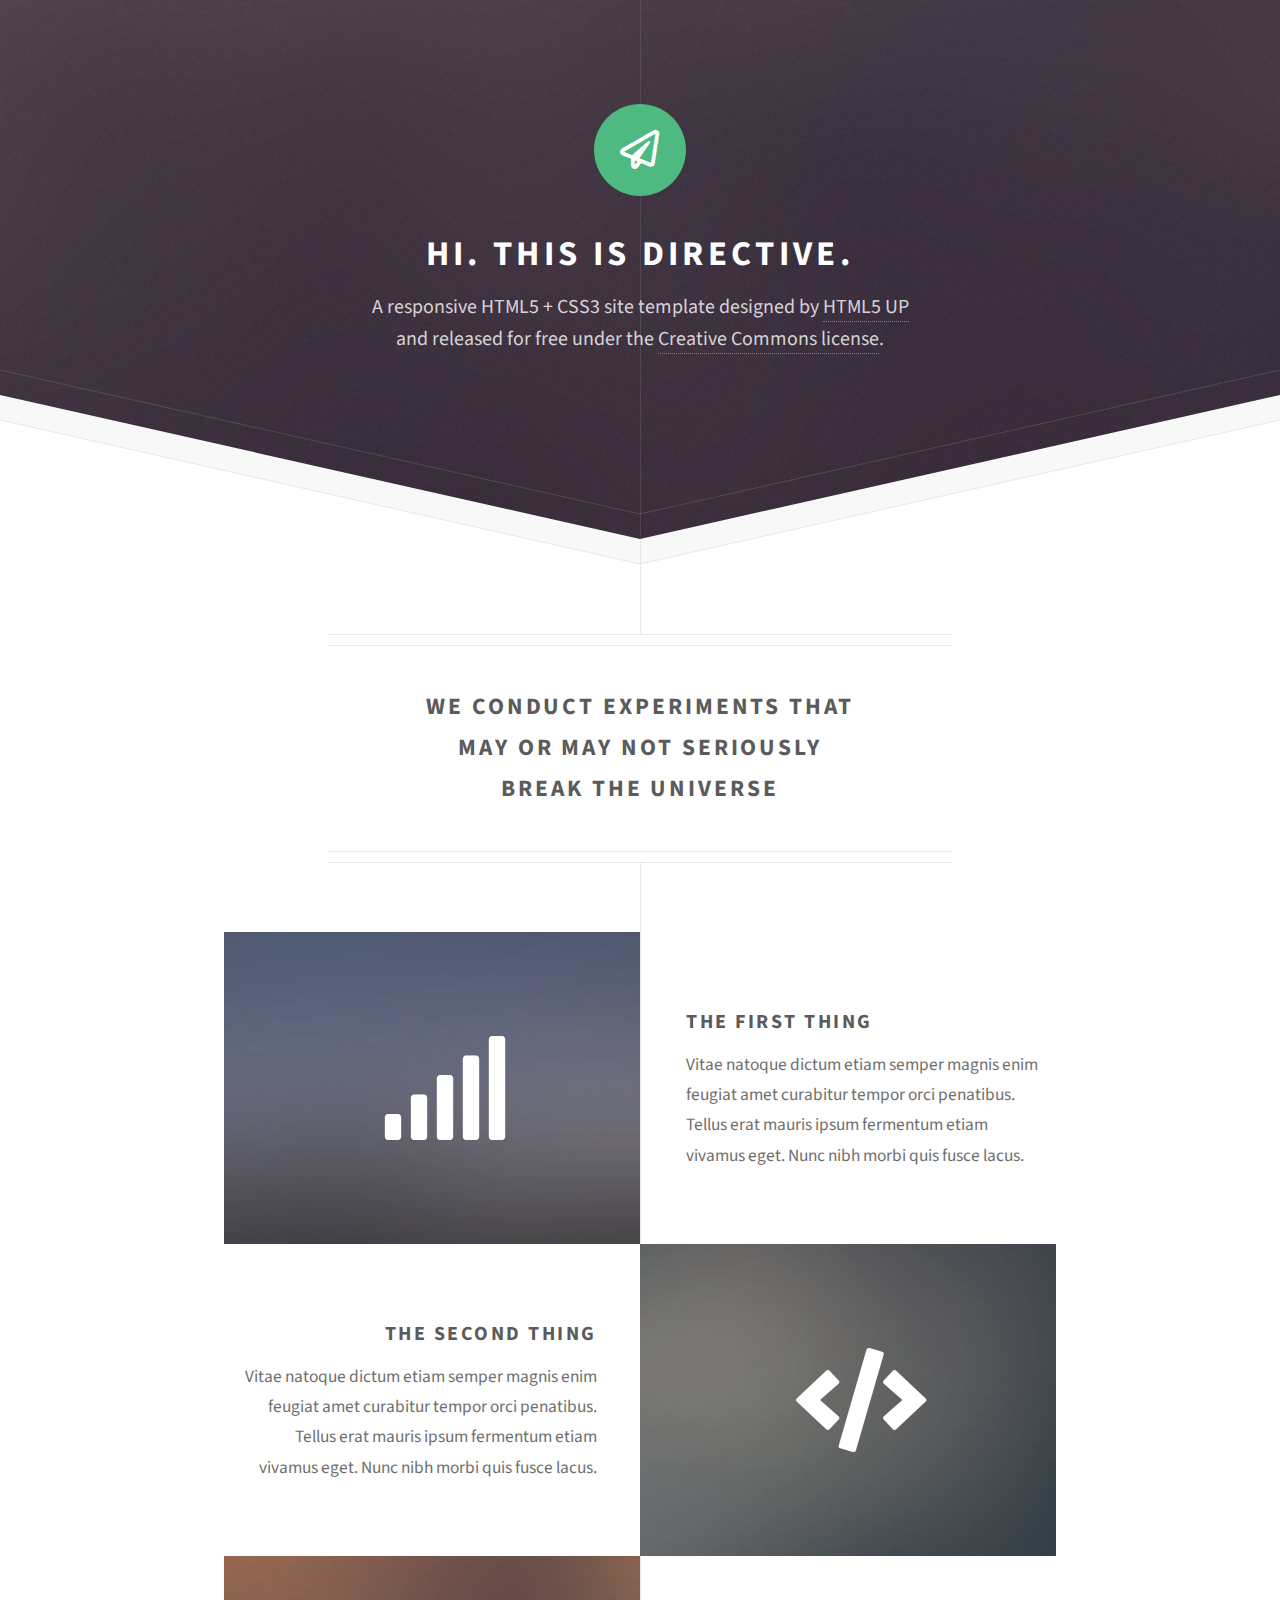
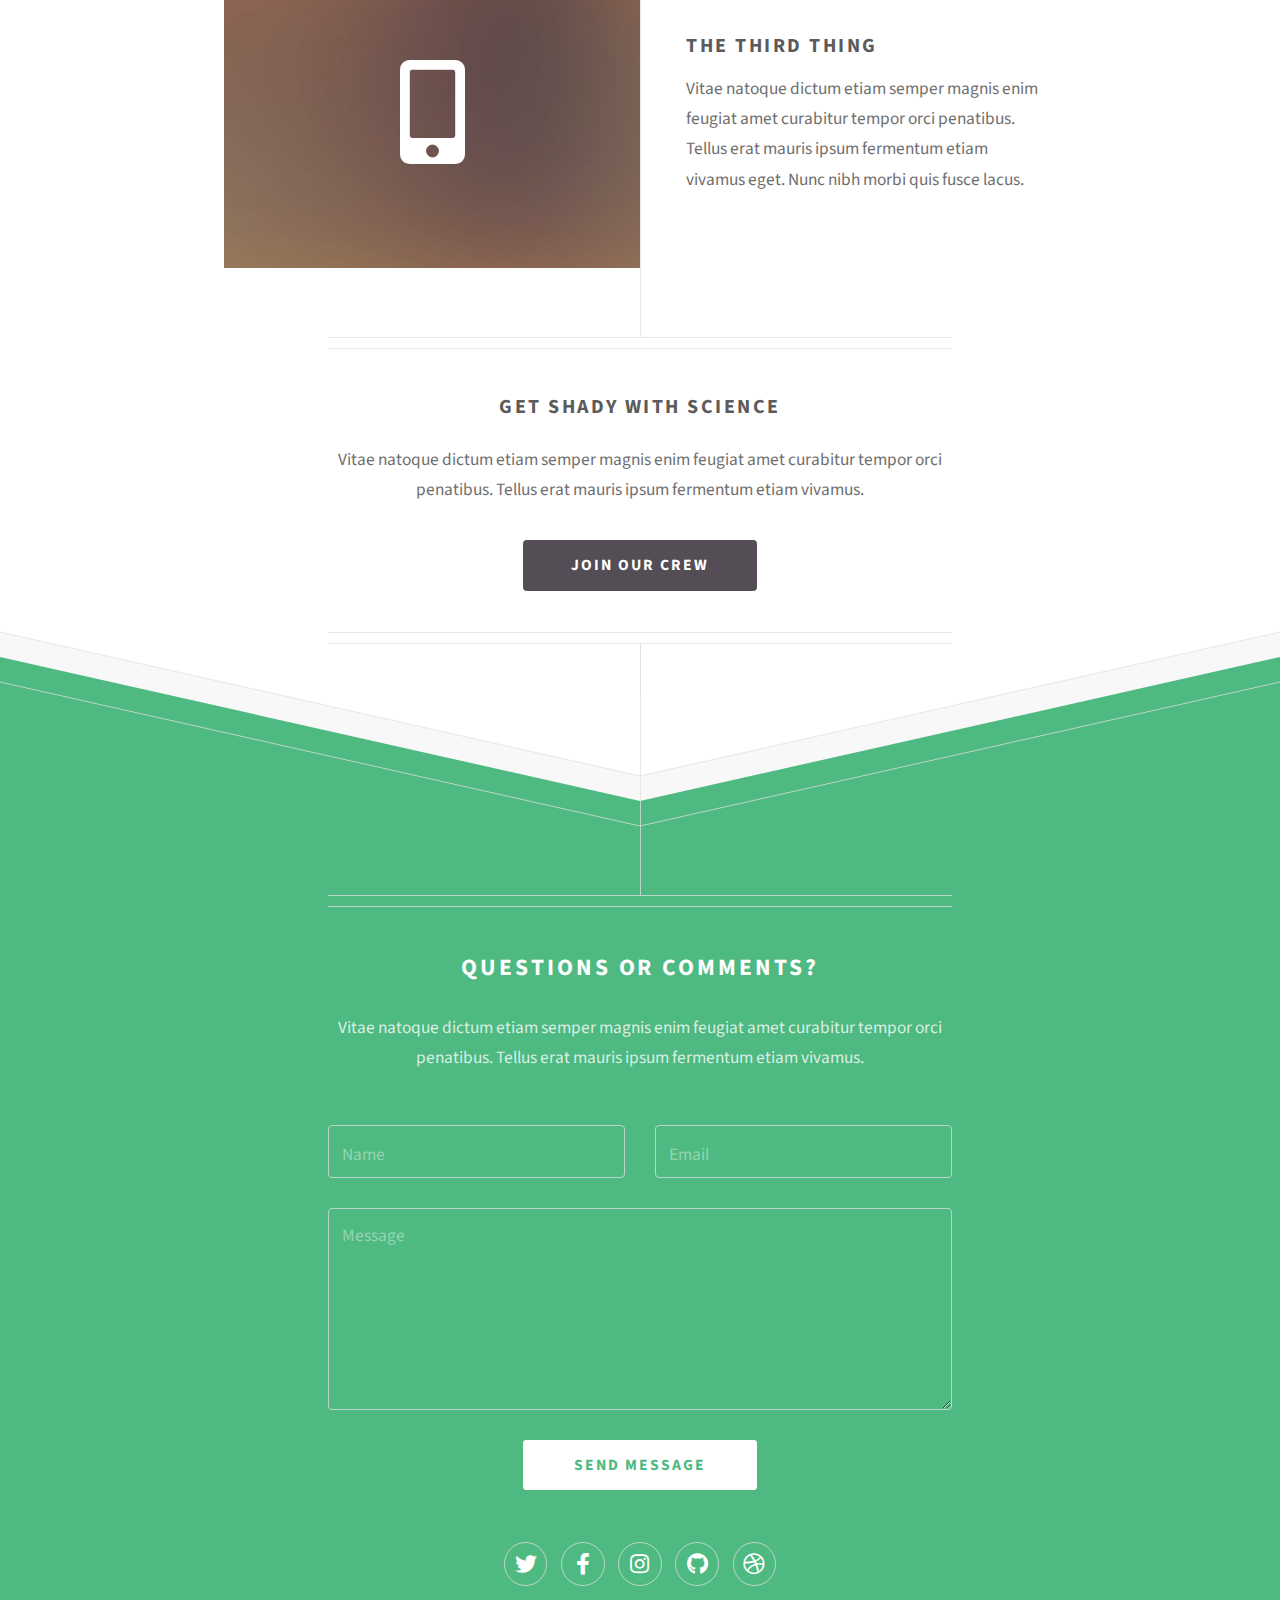
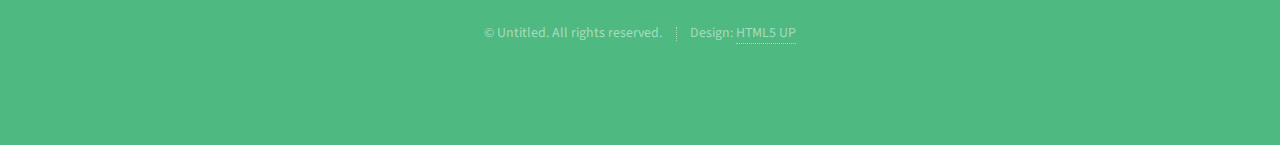
<file: html5up-directive/index.html>
<!DOCTYPE HTML>
<!--
	Directive by HTML5 UP
	html5up.net | @ajlkn
	Free for personal and commercial use under the CCA 3.0 license (html5up.net/license)
-->
<html>
	<head>
		<title>Directive by HTML5 UP</title>
		<meta charset="utf-8" />
		<meta name="viewport" content="width=device-width, initial-scale=1, user-scalable=no" />
		<link rel="stylesheet" href="assets/css/main.css" />
	</head>
	<body class="is-preload">

		<!-- Header -->
			<div id="header">
				<span class="logo icon fa-paper-plane"></span>
				<h1>Hi. This is Directive.</h1>
				<p>A responsive HTML5 + CSS3 site template designed by <a href="http://html5up.net">HTML5 UP</a>
				<br />
				and released for free under the <a href="http://html5up.net/license">Creative Commons license</a>.</p>
			</div>

		<!-- Main -->
			<div id="main">

				<header class="major container medium">
					<h2>We conduct experiments that
					<br />
					may or may not seriously
					<br />
					break the universe</h2>
					<!--
					<p>Tellus erat mauris ipsum fermentum<br />
					etiam vivamus nunc nibh morbi.</p>
					-->
				</header>

				<div class="box alt container">
					<section class="feature left">
						<a href="#" class="image icon solid fa-signal"><img src="images/pic01.jpg" alt="" /></a>
						<div class="content">
							<h3>The First Thing</h3>
							<p>Vitae natoque dictum etiam semper magnis enim feugiat amet curabitur tempor orci penatibus. Tellus erat mauris ipsum fermentum etiam vivamus eget. Nunc nibh morbi quis fusce lacus.</p>
						</div>
					</section>
					<section class="feature right">
						<a href="#" class="image icon solid fa-code"><img src="images/pic02.jpg" alt="" /></a>
						<div class="content">
							<h3>The Second Thing</h3>
							<p>Vitae natoque dictum etiam semper magnis enim feugiat amet curabitur tempor orci penatibus. Tellus erat mauris ipsum fermentum etiam vivamus eget. Nunc nibh morbi quis fusce lacus.</p>
						</div>
					</section>
					<section class="feature left">
						<a href="#" class="image icon solid fa-mobile-alt"><img src="images/pic03.jpg" alt="" /></a>
						<div class="content">
							<h3>The Third Thing</h3>
							<p>Vitae natoque dictum etiam semper magnis enim feugiat amet curabitur tempor orci penatibus. Tellus erat mauris ipsum fermentum etiam vivamus eget. Nunc nibh morbi quis fusce lacus.</p>
						</div>
					</section>
				</div>

				<!--
				<div class="box container">
					<header>
						<h2>A lot of generic stuff</h2>
					</header>
					<section>
						<header>
							<h3>Paragraph</h3>
							<p>This is the subtitle for this particular heading</p>
						</header>
						<p>Phasellus nisl nisl, varius id <sup>porttitor sed pellentesque</sup> ac orci. Pellentesque
						habitant <strong>strong</strong> tristique <b>bold</b> et netus <i>italic</i> malesuada <em>emphasized</em> ac turpis egestas. Morbi
						leo suscipit ut. Praesent <sub>id turpis vitae</sub> turpis pretium ultricies. Vestibulum sit
						amet risus elit.</p>
					</section>
					<section>
						<header>
							<h3>Blockquote</h3>
						</header>
						<blockquote>Fringilla nisl. Donec accumsan interdum nisi, quis tincidunt felis sagittis eget.
						tempus euismod. Vestibulum ante ipsum primis in faucibus.</blockquote>
					</section>
					<section>
						<header>
							<h3>Divider</h3>
						</header>
						<p>Donec consectetur vestibulum dolor et pulvinar. Etiam vel felis enim, at viverra
						ligula. Ut porttitor sagittis lorem, quis eleifend nisi ornare vel. Praesent nec orci
						facilisis leo magna. Cras sit amet urna eros, id egestas urna. Quisque aliquam
						tempus euismod. Vestibulum ante ipsum primis in faucibus orci luctus et ultrices
						posuere cubilia.</p>
						<hr />
						<p>Donec consectetur vestibulum dolor et pulvinar. Etiam vel felis enim, at viverra
						ligula. Ut porttitor sagittis lorem, quis eleifend nisi ornare vel. Praesent nec orci
						facilisis leo magna. Cras sit amet urna eros, id egestas urna. Quisque aliquam
						tempus euismod. Vestibulum ante ipsum primis in faucibus orci luctus et ultrices
						posuere cubilia.</p>
					</section>
					<section>
						<header>
							<h3>Unordered List</h3>
						</header>
						<ul class="default">
							<li>Donec consectetur vestibulum dolor et pulvinar. Etiam vel felis enim, at viverra ligula. Ut porttitor sagittis lorem, quis eleifend nisi ornare vel.</li>
							<li>Donec consectetur vestibulum dolor et pulvinar. Etiam vel felis enim, at viverra ligula. Ut porttitor sagittis lorem, quis eleifend nisi ornare vel.</li>
							<li>Donec consectetur vestibulum dolor et pulvinar. Etiam vel felis enim, at viverra ligula. Ut porttitor sagittis lorem, quis eleifend nisi ornare vel.</li>
							<li>Donec consectetur vestibulum dolor et pulvinar. Etiam vel felis enim, at viverra ligula. Ut porttitor sagittis lorem, quis eleifend nisi ornare vel.</li>
						</ul>
					</section>
					<section>
						<header>
							<h3>Ordered List</h3>
						</header>
						<ol class="default">
							<li>Donec consectetur vestibulum dolor et pulvinar. Etiam vel felis enim, at viverra ligula. Ut porttitor sagittis lorem, quis eleifend nisi ornare vel.</li>
							<li>Donec consectetur vestibulum dolor et pulvinar. Etiam vel felis enim, at viverra ligula. Ut porttitor sagittis lorem, quis eleifend nisi ornare vel.</li>
							<li>Donec consectetur vestibulum dolor et pulvinar. Etiam vel felis enim, at viverra ligula. Ut porttitor sagittis lorem, quis eleifend nisi ornare vel.</li>
							<li>Donec consectetur vestibulum dolor et pulvinar. Etiam vel felis enim, at viverra ligula. Ut porttitor sagittis lorem, quis eleifend nisi ornare vel.</li>
						</ol>
					</section>
					<section>
						<header>
							<h3>Table</h3>
						</header>
						<div class="table-wrapper">
							<table class="default">
								<thead>
									<tr>
										<th>ID</th>
										<th>Name</th>
										<th>Description</th>
										<th>Price</th>
									</tr>
								</thead>
								<tbody>
									<tr>
										<td>45815</td>
										<td>Something</td>
										<td>Ut porttitor sagittis lorem, quis eleifend nisi ornare vel.</td>
										<td>29.99</td>
									</tr>
									<tr>
										<td>24524</td>
										<td>Nothing</td>
										<td>Ut porttitor sagittis lorem, quis eleifend nisi ornare vel.</td>
										<td>19.99</td>
									</tr>
									<tr>
										<td>45815</td>
										<td>Something</td>
										<td>Ut porttitor sagittis lorem, quis eleifend nisi ornare vel.</td>
										<td>29.99</td>
									</tr>
									<tr>
										<td>24524</td>
										<td>Nothing</td>
										<td>Ut porttitor sagittis lorem, quis eleifend nisi ornare vel.</td>
										<td>19.99</td>
									</tr>
								</tbody>
								<tfoot>
									<tr>
										<td colspan="3"></td>
										<td>100.00</td>
									</tr>
								</tfoot>
							</table>
						</div>
					</section>
					<section>
						<header>
							<h3>Form</h3>
						</header>
						<form method="post" action="#">
							<div class="row">
								<div class="col-6 col-12-mobilep">
									<label for="name">Name</label>
									<input class="text" type="text" name="name" id="name" value="" placeholder="John Doe" />
								</div>
								<div class="col-6 col-12-mobilep">
									<label for="email">Email</label>
									<input class="text" type="text" name="email" id="email" value="" placeholder="johndoe@domain.tld" />
								</div>
								<div class="col-12">
									<label for="subject">Subject</label>
									<input class="text" type="text" name="subject" id="subject" value="" placeholder="Enter your subject" />
								</div>
								<div class="col-12">
									<label for="subject">Message</label>
									<textarea name="message" id="message" placeholder="Enter your message" rows="6"></textarea>
								</div>
								<div class="col-12">
									<ul class="actions special">
										<li><input type="submit" value="Send" /></li>
										<li><input type="reset" value="Reset" class="alt" /></li>
									</ul>
								</div>
							</div>
						</form>
					</section>
				</div>
				-->

				<footer class="major container medium">
					<h3>Get shady with science</h3>
					<p>Vitae natoque dictum etiam semper magnis enim feugiat amet curabitur tempor orci penatibus. Tellus erat mauris ipsum fermentum etiam vivamus.</p>
					<ul class="actions special">
						<li><a href="#" class="button">Join our crew</a></li>
					</ul>
				</footer>

			</div>

		<!-- Footer -->
			<div id="footer">
				<div class="container medium">

					<header class="major last">
						<h2>Questions or comments?</h2>
					</header>

					<p>Vitae natoque dictum etiam semper magnis enim feugiat amet curabitur tempor
					orci penatibus. Tellus erat mauris ipsum fermentum etiam vivamus.</p>

					<form method="post" action="#">
						<div class="row">
							<div class="col-6 col-12-mobilep">
								<input type="text" name="name" placeholder="Name" />
							</div>
							<div class="col-6 col-12-mobilep">
								<input type="email" name="email" placeholder="Email" />
							</div>
							<div class="col-12">
								<textarea name="message" placeholder="Message" rows="6"></textarea>
							</div>
							<div class="col-12">
								<ul class="actions special">
									<li><input type="submit" value="Send Message" /></li>
								</ul>
							</div>
						</div>
					</form>

					<ul class="icons">
						<li><a href="#" class="icon brands fa-twitter"><span class="label">Twitter</span></a></li>
						<li><a href="#" class="icon brands fa-facebook-f"><span class="label">Facebook</span></a></li>
						<li><a href="#" class="icon brands fa-instagram"><span class="label">Instagram</span></a></li>
						<li><a href="#" class="icon brands fa-github"><span class="label">Github</span></a></li>
						<li><a href="#" class="icon brands fa-dribbble"><span class="label">Dribbble</span></a></li>
					</ul>

					<ul class="copyright">
						<li>&copy; Untitled. All rights reserved.</li><li>Design: <a href="http://html5up.net">HTML5 UP</a></li>
					</ul>

				</div>
			</div>

		<!-- Scripts -->
			<script src="assets/js/jquery.min.js"></script>
			<script src="assets/js/browser.min.js"></script>
			<script src="assets/js/breakpoints.min.js"></script>
			<script src="assets/js/util.js"></script>
			<script src="assets/js/main.js"></script>

	</body>
</html>
</file>
<file: html5up-directive/assets/css/main.css>
@import url("fontawesome-all.min.css");
@import url("https://fonts.googleapis.com/css?family=Source+Sans+Pro:300,300italic,400,400italic,600,600italic,700,700italic");

/*
	Directive by HTML5 UP
	html5up.net | @ajlkn
	Free for personal and commercial use under the CCA 3.0 license (html5up.net/license)
*/

html, body, div, span, applet, object,
iframe, h1, h2, h3, h4, h5, h6, p, blockquote,
pre, a, abbr, acronym, address, big, cite,
code, del, dfn, em, img, ins, kbd, q, s, samp,
small, strike, strong, sub, sup, tt, var, b,
u, i, center, dl, dt, dd, ol, ul, li, fieldset,
form, label, legend, table, caption, tbody,
tfoot, thead, tr, th, td, article, aside,
canvas, details, embed, figure, figcaption,
footer, header, hgroup, menu, nav, output, ruby,
section, summary, time, mark, audio, video {
	margin: 0;
	padding: 0;
	border: 0;
	font-size: 100%;
	font: inherit;
	vertical-align: baseline;}

article, aside, details, figcaption, figure,
footer, header, hgroup, menu, nav, section {
	display: block;}

body {
	line-height: 1;
}

ol, ul {
	list-style: none;
}

blockquote, q {
	quotes: none;
}

	blockquote:before, blockquote:after, q:before, q:after {
		content: '';
		content: none;
	}

table {
	border-collapse: collapse;
	border-spacing: 0;
}

body {
	-webkit-text-size-adjust: none;
}

mark {
	background-color: transparent;
	color: inherit;
}

input::-moz-focus-inner {
	border: 0;
	padding: 0;
}

input, select, textarea {
	-moz-appearance: none;
	-webkit-appearance: none;
	-ms-appearance: none;
	appearance: none;
}

/* Basic */

	html {
		box-sizing: border-box;
	}

	*, *:before, *:after {
		box-sizing: inherit;
	}

	html, body {
		height: 100%;
	}

	body {
		background: #ffffff;
	}

		body.is-preload *, body.is-preload *:before, body.is-preload *:after {
			-moz-animation: none !important;
			-webkit-animation: none !important;
			-ms-animation: none !important;
			animation: none !important;
			-moz-transition: none !important;
			-webkit-transition: none !important;
			-ms-transition: none !important;
			transition: none !important;
		}

	body, input, select, textarea {
		color: #6e6e6e;
		font-family: 'Source Sans Pro', sans-serif;
		font-size: 16pt;
		font-weight: 400;
		line-height: 1.75em;
	}

	a {
		-moz-transition: color 0.2s ease-in-out, border-bottom-color 0.2s ease-in-out;
		-webkit-transition: color 0.2s ease-in-out, border-bottom-color 0.2s ease-in-out;
		-ms-transition: color 0.2s ease-in-out, border-bottom-color 0.2s ease-in-out;
		transition: color 0.2s ease-in-out, border-bottom-color 0.2s ease-in-out;
		border-bottom: dotted 1px;
		color: #4eb980;
		text-decoration: none;
	}

		a:hover {
			border-bottom-color: transparent;
		}

	strong, b {
		font-weight: 600;
		color: #5b5b5b;
	}

	em, i {
		font-style: italic;
	}

	p, ul, ol, dl, table, blockquote, form {
		margin: 0 0 2em 0;
	}

	h1, h2, h3, h4, h5, h6 {
		color: #5b5b5b;
		font-weight: 700;
		letter-spacing: 0.125em;
		line-height: 1.75em;
		margin-bottom: 1em;
		text-transform: uppercase;
		text-align: center;
	}

		h1 a, h2 a, h3 a, h4 a, h5 a, h6 a {
			color: inherit;
			text-decoration: none;
		}

	h2 {
		font-size: 1.75em;
	}

	h3 {
		font-size: 1.5em;
	}

	sub {
		font-size: 0.8em;
		position: relative;
		top: 0.5em;
	}

	sup {
		font-size: 0.8em;
		position: relative;
		top: -0.5em;
	}

	hr {
		border: 0;
		border-top: solid 1px rgba(224, 224, 224, 0.75);
		margin-bottom: 1.5em;
	}

	blockquote {
		border-left: solid 0.5em rgba(224, 224, 224, 0.75);
		font-style: italic;
		padding: 1em 0 1em 2em;
	}

/* Container */

	.container {
		margin: 0 auto;
		max-width: 100%;
		width: 51em;
	}

		.container.medium {
			width: 38.25em;
		}

		@media screen and (max-width: 1280px) {

			.container {
				width: 48em;
			}

				.container.medium {
					width: 36em;
				}

		}

		@media screen and (max-width: 980px) {

			.container {
				width: 95%;
			}

				.container.medium {
					width: 71.25%;
				}

		}

		@media screen and (max-width: 840px) {

			.container {
				width: 95% !important;
			}

		}

		@media screen and (max-width: 736px) {

			.container {
				width: 90% !important;
			}

		}

		@media screen and (max-width: 480px) {

			.container {
				width: 100% !important;
			}

		}

/* Row */

	.row {
		display: flex;
		flex-wrap: wrap;
		box-sizing: border-box;
		align-items: stretch;
	}

		.row > * {
			box-sizing: border-box;
		}

		.row.gtr-uniform > * > :last-child {
			margin-bottom: 0;
		}

		.row.aln-left {
			justify-content: flex-start;
		}

		.row.aln-center {
			justify-content: center;
		}

		.row.aln-right {
			justify-content: flex-end;
		}

		.row.aln-top {
			align-items: flex-start;
		}

		.row.aln-middle {
			align-items: center;
		}

		.row.aln-bottom {
			align-items: flex-end;
		}

		.row > .imp {
			order: -1;
		}

		.row > .col-1 {
			width: 8.33333%;
		}

		.row > .off-1 {
			margin-left: 8.33333%;
		}

		.row > .col-2 {
			width: 16.66667%;
		}

		.row > .off-2 {
			margin-left: 16.66667%;
		}

		.row > .col-3 {
			width: 25%;
		}

		.row > .off-3 {
			margin-left: 25%;
		}

		.row > .col-4 {
			width: 33.33333%;
		}

		.row > .off-4 {
			margin-left: 33.33333%;
		}

		.row > .col-5 {
			width: 41.66667%;
		}

		.row > .off-5 {
			margin-left: 41.66667%;
		}

		.row > .col-6 {
			width: 50%;
		}

		.row > .off-6 {
			margin-left: 50%;
		}

		.row > .col-7 {
			width: 58.33333%;
		}

		.row > .off-7 {
			margin-left: 58.33333%;
		}

		.row > .col-8 {
			width: 66.66667%;
		}

		.row > .off-8 {
			margin-left: 66.66667%;
		}

		.row > .col-9 {
			width: 75%;
		}

		.row > .off-9 {
			margin-left: 75%;
		}

		.row > .col-10 {
			width: 83.33333%;
		}

		.row > .off-10 {
			margin-left: 83.33333%;
		}

		.row > .col-11 {
			width: 91.66667%;
		}

		.row > .off-11 {
			margin-left: 91.66667%;
		}

		.row > .col-12 {
			width: 100%;
		}

		.row > .off-12 {
			margin-left: 100%;
		}

		.row.gtr-0 {
			margin-top: 0px;
			margin-left: 0px;
		}

			.row.gtr-0 > * {
				padding: 0px 0 0 0px;
			}

			.row.gtr-0.gtr-uniform {
				margin-top: 0px;
			}

				.row.gtr-0.gtr-uniform > * {
					padding-top: 0px;
				}

		.row.gtr-25 {
			margin-top: -7.5px;
			margin-left: -7.5px;
		}

			.row.gtr-25 > * {
				padding: 7.5px 0 0 7.5px;
			}

			.row.gtr-25.gtr-uniform {
				margin-top: -7.5px;
			}

				.row.gtr-25.gtr-uniform > * {
					padding-top: 7.5px;
				}

		.row.gtr-50 {
			margin-top: -15px;
			margin-left: -15px;
		}

			.row.gtr-50 > * {
				padding: 15px 0 0 15px;
			}

			.row.gtr-50.gtr-uniform {
				margin-top: -15px;
			}

				.row.gtr-50.gtr-uniform > * {
					padding-top: 15px;
				}

		.row {
			margin-top: -30px;
			margin-left: -30px;
		}

			.row > * {
				padding: 30px 0 0 30px;
			}

			.row.gtr-uniform {
				margin-top: -30px;
			}

				.row.gtr-uniform > * {
					padding-top: 30px;
				}

		.row.gtr-150 {
			margin-top: -45px;
			margin-left: -45px;
		}

			.row.gtr-150 > * {
				padding: 45px 0 0 45px;
			}

			.row.gtr-150.gtr-uniform {
				margin-top: -45px;
			}

				.row.gtr-150.gtr-uniform > * {
					padding-top: 45px;
				}

		.row.gtr-200 {
			margin-top: -60px;
			margin-left: -60px;
		}

			.row.gtr-200 > * {
				padding: 60px 0 0 60px;
			}

			.row.gtr-200.gtr-uniform {
				margin-top: -60px;
			}

				.row.gtr-200.gtr-uniform > * {
					padding-top: 60px;
				}

		@media screen and (max-width: 1680px) {

			.row {
				display: flex;
				flex-wrap: wrap;
				box-sizing: border-box;
				align-items: stretch;
			}

				.row > * {
					box-sizing: border-box;
				}

				.row.gtr-uniform > * > :last-child {
					margin-bottom: 0;
				}

				.row.aln-left {
					justify-content: flex-start;
				}

				.row.aln-center {
					justify-content: center;
				}

				.row.aln-right {
					justify-content: flex-end;
				}

				.row.aln-top {
					align-items: flex-start;
				}

				.row.aln-middle {
					align-items: center;
				}

				.row.aln-bottom {
					align-items: flex-end;
				}

				.row > .imp-wide {
					order: -1;
				}

				.row > .col-1-wide {
					width: 8.33333%;
				}

				.row > .off-1-wide {
					margin-left: 8.33333%;
				}

				.row > .col-2-wide {
					width: 16.66667%;
				}

				.row > .off-2-wide {
					margin-left: 16.66667%;
				}

				.row > .col-3-wide {
					width: 25%;
				}

				.row > .off-3-wide {
					margin-left: 25%;
				}

				.row > .col-4-wide {
					width: 33.33333%;
				}

				.row > .off-4-wide {
					margin-left: 33.33333%;
				}

				.row > .col-5-wide {
					width: 41.66667%;
				}

				.row > .off-5-wide {
					margin-left: 41.66667%;
				}

				.row > .col-6-wide {
					width: 50%;
				}

				.row > .off-6-wide {
					margin-left: 50%;
				}

				.row > .col-7-wide {
					width: 58.33333%;
				}

				.row > .off-7-wide {
					margin-left: 58.33333%;
				}

				.row > .col-8-wide {
					width: 66.66667%;
				}

				.row > .off-8-wide {
					margin-left: 66.66667%;
				}

				.row > .col-9-wide {
					width: 75%;
				}

				.row > .off-9-wide {
					margin-left: 75%;
				}

				.row > .col-10-wide {
					width: 83.33333%;
				}

				.row > .off-10-wide {
					margin-left: 83.33333%;
				}

				.row > .col-11-wide {
					width: 91.66667%;
				}

				.row > .off-11-wide {
					margin-left: 91.66667%;
				}

				.row > .col-12-wide {
					width: 100%;
				}

				.row > .off-12-wide {
					margin-left: 100%;
				}

				.row.gtr-0 {
					margin-top: 0px;
					margin-left: 0px;
				}

					.row.gtr-0 > * {
						padding: 0px 0 0 0px;
					}

					.row.gtr-0.gtr-uniform {
						margin-top: 0px;
					}

						.row.gtr-0.gtr-uniform > * {
							padding-top: 0px;
						}

				.row.gtr-25 {
					margin-top: -7.5px;
					margin-left: -7.5px;
				}

					.row.gtr-25 > * {
						padding: 7.5px 0 0 7.5px;
					}

					.row.gtr-25.gtr-uniform {
						margin-top: -7.5px;
					}

						.row.gtr-25.gtr-uniform > * {
							padding-top: 7.5px;
						}

				.row.gtr-50 {
					margin-top: -15px;
					margin-left: -15px;
				}

					.row.gtr-50 > * {
						padding: 15px 0 0 15px;
					}

					.row.gtr-50.gtr-uniform {
						margin-top: -15px;
					}

						.row.gtr-50.gtr-uniform > * {
							padding-top: 15px;
						}

				.row {
					margin-top: -30px;
					margin-left: -30px;
				}

					.row > * {
						padding: 30px 0 0 30px;
					}

					.row.gtr-uniform {
						margin-top: -30px;
					}

						.row.gtr-uniform > * {
							padding-top: 30px;
						}

				.row.gtr-150 {
					margin-top: -45px;
					margin-left: -45px;
				}

					.row.gtr-150 > * {
						padding: 45px 0 0 45px;
					}

					.row.gtr-150.gtr-uniform {
						margin-top: -45px;
					}

						.row.gtr-150.gtr-uniform > * {
							padding-top: 45px;
						}

				.row.gtr-200 {
					margin-top: -60px;
					margin-left: -60px;
				}

					.row.gtr-200 > * {
						padding: 60px 0 0 60px;
					}

					.row.gtr-200.gtr-uniform {
						margin-top: -60px;
					}

						.row.gtr-200.gtr-uniform > * {
							padding-top: 60px;
						}

		}

		@media screen and (max-width: 1280px) {

			.row {
				display: flex;
				flex-wrap: wrap;
				box-sizing: border-box;
				align-items: stretch;
			}

				.row > * {
					box-sizing: border-box;
				}

				.row.gtr-uniform > * > :last-child {
					margin-bottom: 0;
				}

				.row.aln-left {
					justify-content: flex-start;
				}

				.row.aln-center {
					justify-content: center;
				}

				.row.aln-right {
					justify-content: flex-end;
				}

				.row.aln-top {
					align-items: flex-start;
				}

				.row.aln-middle {
					align-items: center;
				}

				.row.aln-bottom {
					align-items: flex-end;
				}

				.row > .imp-normal {
					order: -1;
				}

				.row > .col-1-normal {
					width: 8.33333%;
				}

				.row > .off-1-normal {
					margin-left: 8.33333%;
				}

				.row > .col-2-normal {
					width: 16.66667%;
				}

				.row > .off-2-normal {
					margin-left: 16.66667%;
				}

				.row > .col-3-normal {
					width: 25%;
				}

				.row > .off-3-normal {
					margin-left: 25%;
				}

				.row > .col-4-normal {
					width: 33.33333%;
				}

				.row > .off-4-normal {
					margin-left: 33.33333%;
				}

				.row > .col-5-normal {
					width: 41.66667%;
				}

				.row > .off-5-normal {
					margin-left: 41.66667%;
				}

				.row > .col-6-normal {
					width: 50%;
				}

				.row > .off-6-normal {
					margin-left: 50%;
				}

				.row > .col-7-normal {
					width: 58.33333%;
				}

				.row > .off-7-normal {
					margin-left: 58.33333%;
				}

				.row > .col-8-normal {
					width: 66.66667%;
				}

				.row > .off-8-normal {
					margin-left: 66.66667%;
				}

				.row > .col-9-normal {
					width: 75%;
				}

				.row > .off-9-normal {
					margin-left: 75%;
				}

				.row > .col-10-normal {
					width: 83.33333%;
				}

				.row > .off-10-normal {
					margin-left: 83.33333%;
				}

				.row > .col-11-normal {
					width: 91.66667%;
				}

				.row > .off-11-normal {
					margin-left: 91.66667%;
				}

				.row > .col-12-normal {
					width: 100%;
				}

				.row > .off-12-normal {
					margin-left: 100%;
				}

				.row.gtr-0 {
					margin-top: 0px;
					margin-left: 0px;
				}

					.row.gtr-0 > * {
						padding: 0px 0 0 0px;
					}

					.row.gtr-0.gtr-uniform {
						margin-top: 0px;
					}

						.row.gtr-0.gtr-uniform > * {
							padding-top: 0px;
						}

				.row.gtr-25 {
					margin-top: -7.5px;
					margin-left: -7.5px;
				}

					.row.gtr-25 > * {
						padding: 7.5px 0 0 7.5px;
					}

					.row.gtr-25.gtr-uniform {
						margin-top: -7.5px;
					}

						.row.gtr-25.gtr-uniform > * {
							padding-top: 7.5px;
						}

				.row.gtr-50 {
					margin-top: -15px;
					margin-left: -15px;
				}

					.row.gtr-50 > * {
						padding: 15px 0 0 15px;
					}

					.row.gtr-50.gtr-uniform {
						margin-top: -15px;
					}

						.row.gtr-50.gtr-uniform > * {
							padding-top: 15px;
						}

				.row {
					margin-top: -30px;
					margin-left: -30px;
				}

					.row > * {
						padding: 30px 0 0 30px;
					}

					.row.gtr-uniform {
						margin-top: -30px;
					}

						.row.gtr-uniform > * {
							padding-top: 30px;
						}

				.row.gtr-150 {
					margin-top: -45px;
					margin-left: -45px;
				}

					.row.gtr-150 > * {
						padding: 45px 0 0 45px;
					}

					.row.gtr-150.gtr-uniform {
						margin-top: -45px;
					}

						.row.gtr-150.gtr-uniform > * {
							padding-top: 45px;
						}

				.row.gtr-200 {
					margin-top: -60px;
					margin-left: -60px;
				}

					.row.gtr-200 > * {
						padding: 60px 0 0 60px;
					}

					.row.gtr-200.gtr-uniform {
						margin-top: -60px;
					}

						.row.gtr-200.gtr-uniform > * {
							padding-top: 60px;
						}

		}

		@media screen and (max-width: 980px) {

			.row {
				display: flex;
				flex-wrap: wrap;
				box-sizing: border-box;
				align-items: stretch;
			}

				.row > * {
					box-sizing: border-box;
				}

				.row.gtr-uniform > * > :last-child {
					margin-bottom: 0;
				}

				.row.aln-left {
					justify-content: flex-start;
				}

				.row.aln-center {
					justify-content: center;
				}

				.row.aln-right {
					justify-content: flex-end;
				}

				.row.aln-top {
					align-items: flex-start;
				}

				.row.aln-middle {
					align-items: center;
				}

				.row.aln-bottom {
					align-items: flex-end;
				}

				.row > .imp-narrow {
					order: -1;
				}

				.row > .col-1-narrow {
					width: 8.33333%;
				}

				.row > .off-1-narrow {
					margin-left: 8.33333%;
				}

				.row > .col-2-narrow {
					width: 16.66667%;
				}

				.row > .off-2-narrow {
					margin-left: 16.66667%;
				}

				.row > .col-3-narrow {
					width: 25%;
				}

				.row > .off-3-narrow {
					margin-left: 25%;
				}

				.row > .col-4-narrow {
					width: 33.33333%;
				}

				.row > .off-4-narrow {
					margin-left: 33.33333%;
				}

				.row > .col-5-narrow {
					width: 41.66667%;
				}

				.row > .off-5-narrow {
					margin-left: 41.66667%;
				}

				.row > .col-6-narrow {
					width: 50%;
				}

				.row > .off-6-narrow {
					margin-left: 50%;
				}

				.row > .col-7-narrow {
					width: 58.33333%;
				}

				.row > .off-7-narrow {
					margin-left: 58.33333%;
				}

				.row > .col-8-narrow {
					width: 66.66667%;
				}

				.row > .off-8-narrow {
					margin-left: 66.66667%;
				}

				.row > .col-9-narrow {
					width: 75%;
				}

				.row > .off-9-narrow {
					margin-left: 75%;
				}

				.row > .col-10-narrow {
					width: 83.33333%;
				}

				.row > .off-10-narrow {
					margin-left: 83.33333%;
				}

				.row > .col-11-narrow {
					width: 91.66667%;
				}

				.row > .off-11-narrow {
					margin-left: 91.66667%;
				}

				.row > .col-12-narrow {
					width: 100%;
				}

				.row > .off-12-narrow {
					margin-left: 100%;
				}

				.row.gtr-0 {
					margin-top: 0px;
					margin-left: 0px;
				}

					.row.gtr-0 > * {
						padding: 0px 0 0 0px;
					}

					.row.gtr-0.gtr-uniform {
						margin-top: 0px;
					}

						.row.gtr-0.gtr-uniform > * {
							padding-top: 0px;
						}

				.row.gtr-25 {
					margin-top: -7.5px;
					margin-left: -7.5px;
				}

					.row.gtr-25 > * {
						padding: 7.5px 0 0 7.5px;
					}

					.row.gtr-25.gtr-uniform {
						margin-top: -7.5px;
					}

						.row.gtr-25.gtr-uniform > * {
							padding-top: 7.5px;
						}

				.row.gtr-50 {
					margin-top: -15px;
					margin-left: -15px;
				}

					.row.gtr-50 > * {
						padding: 15px 0 0 15px;
					}

					.row.gtr-50.gtr-uniform {
						margin-top: -15px;
					}

						.row.gtr-50.gtr-uniform > * {
							padding-top: 15px;
						}

				.row {
					margin-top: -30px;
					margin-left: -30px;
				}

					.row > * {
						padding: 30px 0 0 30px;
					}

					.row.gtr-uniform {
						margin-top: -30px;
					}

						.row.gtr-uniform > * {
							padding-top: 30px;
						}

				.row.gtr-150 {
					margin-top: -45px;
					margin-left: -45px;
				}

					.row.gtr-150 > * {
						padding: 45px 0 0 45px;
					}

					.row.gtr-150.gtr-uniform {
						margin-top: -45px;
					}

						.row.gtr-150.gtr-uniform > * {
							padding-top: 45px;
						}

				.row.gtr-200 {
					margin-top: -60px;
					margin-left: -60px;
				}

					.row.gtr-200 > * {
						padding: 60px 0 0 60px;
					}

					.row.gtr-200.gtr-uniform {
						margin-top: -60px;
					}

						.row.gtr-200.gtr-uniform > * {
							padding-top: 60px;
						}

		}

		@media screen and (max-width: 840px) {

			.row {
				display: flex;
				flex-wrap: wrap;
				box-sizing: border-box;
				align-items: stretch;
			}

				.row > * {
					box-sizing: border-box;
				}

				.row.gtr-uniform > * > :last-child {
					margin-bottom: 0;
				}

				.row.aln-left {
					justify-content: flex-start;
				}

				.row.aln-center {
					justify-content: center;
				}

				.row.aln-right {
					justify-content: flex-end;
				}

				.row.aln-top {
					align-items: flex-start;
				}

				.row.aln-middle {
					align-items: center;
				}

				.row.aln-bottom {
					align-items: flex-end;
				}

				.row > .imp-narrower {
					order: -1;
				}

				.row > .col-1-narrower {
					width: 8.33333%;
				}

				.row > .off-1-narrower {
					margin-left: 8.33333%;
				}

				.row > .col-2-narrower {
					width: 16.66667%;
				}

				.row > .off-2-narrower {
					margin-left: 16.66667%;
				}

				.row > .col-3-narrower {
					width: 25%;
				}

				.row > .off-3-narrower {
					margin-left: 25%;
				}

				.row > .col-4-narrower {
					width: 33.33333%;
				}

				.row > .off-4-narrower {
					margin-left: 33.33333%;
				}

				.row > .col-5-narrower {
					width: 41.66667%;
				}

				.row > .off-5-narrower {
					margin-left: 41.66667%;
				}

				.row > .col-6-narrower {
					width: 50%;
				}

				.row > .off-6-narrower {
					margin-left: 50%;
				}

				.row > .col-7-narrower {
					width: 58.33333%;
				}

				.row > .off-7-narrower {
					margin-left: 58.33333%;
				}

				.row > .col-8-narrower {
					width: 66.66667%;
				}

				.row > .off-8-narrower {
					margin-left: 66.66667%;
				}

				.row > .col-9-narrower {
					width: 75%;
				}

				.row > .off-9-narrower {
					margin-left: 75%;
				}

				.row > .col-10-narrower {
					width: 83.33333%;
				}

				.row > .off-10-narrower {
					margin-left: 83.33333%;
				}

				.row > .col-11-narrower {
					width: 91.66667%;
				}

				.row > .off-11-narrower {
					margin-left: 91.66667%;
				}

				.row > .col-12-narrower {
					width: 100%;
				}

				.row > .off-12-narrower {
					margin-left: 100%;
				}

				.row.gtr-0 {
					margin-top: 0px;
					margin-left: 0px;
				}

					.row.gtr-0 > * {
						padding: 0px 0 0 0px;
					}

					.row.gtr-0.gtr-uniform {
						margin-top: 0px;
					}

						.row.gtr-0.gtr-uniform > * {
							padding-top: 0px;
						}

				.row.gtr-25 {
					margin-top: -5px;
					margin-left: -5px;
				}

					.row.gtr-25 > * {
						padding: 5px 0 0 5px;
					}

					.row.gtr-25.gtr-uniform {
						margin-top: -5px;
					}

						.row.gtr-25.gtr-uniform > * {
							padding-top: 5px;
						}

				.row.gtr-50 {
					margin-top: -10px;
					margin-left: -10px;
				}

					.row.gtr-50 > * {
						padding: 10px 0 0 10px;
					}

					.row.gtr-50.gtr-uniform {
						margin-top: -10px;
					}

						.row.gtr-50.gtr-uniform > * {
							padding-top: 10px;
						}

				.row {
					margin-top: -20px;
					margin-left: -20px;
				}

					.row > * {
						padding: 20px 0 0 20px;
					}

					.row.gtr-uniform {
						margin-top: -20px;
					}

						.row.gtr-uniform > * {
							padding-top: 20px;
						}

				.row.gtr-150 {
					margin-top: -30px;
					margin-left: -30px;
				}

					.row.gtr-150 > * {
						padding: 30px 0 0 30px;
					}

					.row.gtr-150.gtr-uniform {
						margin-top: -30px;
					}

						.row.gtr-150.gtr-uniform > * {
							padding-top: 30px;
						}

				.row.gtr-200 {
					margin-top: -40px;
					margin-left: -40px;
				}

					.row.gtr-200 > * {
						padding: 40px 0 0 40px;
					}

					.row.gtr-200.gtr-uniform {
						margin-top: -40px;
					}

						.row.gtr-200.gtr-uniform > * {
							padding-top: 40px;
						}

		}

		@media screen and (max-width: 736px) {

			.row {
				display: flex;
				flex-wrap: wrap;
				box-sizing: border-box;
				align-items: stretch;
			}

				.row > * {
					box-sizing: border-box;
				}

				.row.gtr-uniform > * > :last-child {
					margin-bottom: 0;
				}

				.row.aln-left {
					justify-content: flex-start;
				}

				.row.aln-center {
					justify-content: center;
				}

				.row.aln-right {
					justify-content: flex-end;
				}

				.row.aln-top {
					align-items: flex-start;
				}

				.row.aln-middle {
					align-items: center;
				}

				.row.aln-bottom {
					align-items: flex-end;
				}

				.row > .imp-mobile {
					order: -1;
				}

				.row > .col-1-mobile {
					width: 8.33333%;
				}

				.row > .off-1-mobile {
					margin-left: 8.33333%;
				}

				.row > .col-2-mobile {
					width: 16.66667%;
				}

				.row > .off-2-mobile {
					margin-left: 16.66667%;
				}

				.row > .col-3-mobile {
					width: 25%;
				}

				.row > .off-3-mobile {
					margin-left: 25%;
				}

				.row > .col-4-mobile {
					width: 33.33333%;
				}

				.row > .off-4-mobile {
					margin-left: 33.33333%;
				}

				.row > .col-5-mobile {
					width: 41.66667%;
				}

				.row > .off-5-mobile {
					margin-left: 41.66667%;
				}

				.row > .col-6-mobile {
					width: 50%;
				}

				.row > .off-6-mobile {
					margin-left: 50%;
				}

				.row > .col-7-mobile {
					width: 58.33333%;
				}

				.row > .off-7-mobile {
					margin-left: 58.33333%;
				}

				.row > .col-8-mobile {
					width: 66.66667%;
				}

				.row > .off-8-mobile {
					margin-left: 66.66667%;
				}

				.row > .col-9-mobile {
					width: 75%;
				}

				.row > .off-9-mobile {
					margin-left: 75%;
				}

				.row > .col-10-mobile {
					width: 83.33333%;
				}

				.row > .off-10-mobile {
					margin-left: 83.33333%;
				}

				.row > .col-11-mobile {
					width: 91.66667%;
				}

				.row > .off-11-mobile {
					margin-left: 91.66667%;
				}

				.row > .col-12-mobile {
					width: 100%;
				}

				.row > .off-12-mobile {
					margin-left: 100%;
				}

				.row.gtr-0 {
					margin-top: 0px;
					margin-left: 0px;
				}

					.row.gtr-0 > * {
						padding: 0px 0 0 0px;
					}

					.row.gtr-0.gtr-uniform {
						margin-top: 0px;
					}

						.row.gtr-0.gtr-uniform > * {
							padding-top: 0px;
						}

				.row.gtr-25 {
					margin-top: -57.5px;
					margin-left: -5px;
				}

					.row.gtr-25 > * {
						padding: 57.5px 0 0 5px;
					}

					.row.gtr-25.gtr-uniform {
						margin-top: -5px;
					}

						.row.gtr-25.gtr-uniform > * {
							padding-top: 5px;
						}

				.row.gtr-50 {
					margin-top: -115px;
					margin-left: -10px;
				}

					.row.gtr-50 > * {
						padding: 115px 0 0 10px;
					}

					.row.gtr-50.gtr-uniform {
						margin-top: -10px;
					}

						.row.gtr-50.gtr-uniform > * {
							padding-top: 10px;
						}

				.row {
					margin-top: -230px;
					margin-left: -20px;
				}

					.row > * {
						padding: 230px 0 0 20px;
					}

					.row.gtr-uniform {
						margin-top: -20px;
					}

						.row.gtr-uniform > * {
							padding-top: 20px;
						}

				.row.gtr-150 {
					margin-top: -345px;
					margin-left: -30px;
				}

					.row.gtr-150 > * {
						padding: 345px 0 0 30px;
					}

					.row.gtr-150.gtr-uniform {
						margin-top: -30px;
					}

						.row.gtr-150.gtr-uniform > * {
							padding-top: 30px;
						}

				.row.gtr-200 {
					margin-top: -460px;
					margin-left: -40px;
				}

					.row.gtr-200 > * {
						padding: 460px 0 0 40px;
					}

					.row.gtr-200.gtr-uniform {
						margin-top: -40px;
					}

						.row.gtr-200.gtr-uniform > * {
							padding-top: 40px;
						}

		}

		@media screen and (max-width: 480px) {

			.row {
				display: flex;
				flex-wrap: wrap;
				box-sizing: border-box;
				align-items: stretch;
			}

				.row > * {
					box-sizing: border-box;
				}

				.row.gtr-uniform > * > :last-child {
					margin-bottom: 0;
				}

				.row.aln-left {
					justify-content: flex-start;
				}

				.row.aln-center {
					justify-content: center;
				}

				.row.aln-right {
					justify-content: flex-end;
				}

				.row.aln-top {
					align-items: flex-start;
				}

				.row.aln-middle {
					align-items: center;
				}

				.row.aln-bottom {
					align-items: flex-end;
				}

				.row > .imp-mobilep {
					order: -1;
				}

				.row > .col-1-mobilep {
					width: 8.33333%;
				}

				.row > .off-1-mobilep {
					margin-left: 8.33333%;
				}

				.row > .col-2-mobilep {
					width: 16.66667%;
				}

				.row > .off-2-mobilep {
					margin-left: 16.66667%;
				}

				.row > .col-3-mobilep {
					width: 25%;
				}

				.row > .off-3-mobilep {
					margin-left: 25%;
				}

				.row > .col-4-mobilep {
					width: 33.33333%;
				}

				.row > .off-4-mobilep {
					margin-left: 33.33333%;
				}

				.row > .col-5-mobilep {
					width: 41.66667%;
				}

				.row > .off-5-mobilep {
					margin-left: 41.66667%;
				}

				.row > .col-6-mobilep {
					width: 50%;
				}

				.row > .off-6-mobilep {
					margin-left: 50%;
				}

				.row > .col-7-mobilep {
					width: 58.33333%;
				}

				.row > .off-7-mobilep {
					margin-left: 58.33333%;
				}

				.row > .col-8-mobilep {
					width: 66.66667%;
				}

				.row > .off-8-mobilep {
					margin-left: 66.66667%;
				}

				.row > .col-9-mobilep {
					width: 75%;
				}

				.row > .off-9-mobilep {
					margin-left: 75%;
				}

				.row > .col-10-mobilep {
					width: 83.33333%;
				}

				.row > .off-10-mobilep {
					margin-left: 83.33333%;
				}

				.row > .col-11-mobilep {
					width: 91.66667%;
				}

				.row > .off-11-mobilep {
					margin-left: 91.66667%;
				}

				.row > .col-12-mobilep {
					width: 100%;
				}

				.row > .off-12-mobilep {
					margin-left: 100%;
				}

				.row.gtr-0 {
					margin-top: 0px;
					margin-left: 0px;
				}

					.row.gtr-0 > * {
						padding: 0px 0 0 0px;
					}

					.row.gtr-0.gtr-uniform {
						margin-top: 0px;
					}

						.row.gtr-0.gtr-uniform > * {
							padding-top: 0px;
						}

				.row.gtr-25 {
					margin-top: -5px;
					margin-left: -5px;
				}

					.row.gtr-25 > * {
						padding: 5px 0 0 5px;
					}

					.row.gtr-25.gtr-uniform {
						margin-top: -5px;
					}

						.row.gtr-25.gtr-uniform > * {
							padding-top: 5px;
						}

				.row.gtr-50 {
					margin-top: -10px;
					margin-left: -10px;
				}

					.row.gtr-50 > * {
						padding: 10px 0 0 10px;
					}

					.row.gtr-50.gtr-uniform {
						margin-top: -10px;
					}

						.row.gtr-50.gtr-uniform > * {
							padding-top: 10px;
						}

				.row {
					margin-top: -20px;
					margin-left: -20px;
				}

					.row > * {
						padding: 20px 0 0 20px;
					}

					.row.gtr-uniform {
						margin-top: -20px;
					}

						.row.gtr-uniform > * {
							padding-top: 20px;
						}

				.row.gtr-150 {
					margin-top: -30px;
					margin-left: -30px;
				}

					.row.gtr-150 > * {
						padding: 30px 0 0 30px;
					}

					.row.gtr-150.gtr-uniform {
						margin-top: -30px;
					}

						.row.gtr-150.gtr-uniform > * {
							padding-top: 30px;
						}

				.row.gtr-200 {
					margin-top: -40px;
					margin-left: -40px;
				}

					.row.gtr-200 > * {
						padding: 40px 0 0 40px;
					}

					.row.gtr-200.gtr-uniform {
						margin-top: -40px;
					}

						.row.gtr-200.gtr-uniform > * {
							padding-top: 40px;
						}

		}

/* Section/Article */

	section.special, article.special {
		text-align: center;
	}

	header {
		text-align: center;
	}

		header p {
			position: relative;
			top: -1em;
			color: #888888;
			text-transform: uppercase;
			letter-spacing: 0.075em;
		}

		header.major {
			border-bottom-width: 1px;
			border-color: rgba(224, 224, 224, 0.75);
			border-style: solid;
			border-top-width: 1px;
			margin-bottom: 6em;
			padding: 4em 0;
			position: relative;
		}

			header.major:before, header.major:after {
				background: rgba(224, 224, 224, 0.75);
				content: '';
				display: block;
				height: 1px;
				left: 0;
				position: absolute;
				width: 100%;
			}

			header.major:before {
				top: 10px;
			}

			header.major:after {
				bottom: 10px;
			}

			header.major h2 {
				margin: 0;
			}

			header.major p {
				top: 0;
				margin: 1.5em 0 0 0;
				padding: 1.5em 1.5em 0 1.5em;
				font-size: 1.5em;
				line-height: 1.75em;
				border-top: solid 1px rgba(224, 224, 224, 0.75);
				display: inline-block;
			}

			header.major.last {
				border-bottom: 0;
				margin-bottom: 0;
				padding-bottom: 0;
			}

				header.major.last:after {
					display: none;
				}

				header.major.last h2 {
					margin-bottom: 1em;
				}

	footer {
		text-align: center;
	}

		footer.major {
			border-bottom-width: 1px;
			border-color: rgba(224, 224, 224, 0.75);
			border-style: solid;
			border-top-width: 1px;
			margin-top: 6em;
			padding: 4em 0;
			position: relative;
		}

			footer.major:before, footer.major:after {
				background: rgba(224, 224, 224, 0.75);
				content: '';
				display: block;
				height: 1px;
				left: 0;
				position: absolute;
				width: 100%;
			}

			footer.major:before {
				top: 10px;
			}

			footer.major:after {
				bottom: 10px;
			}

/* Form */

	label {
		display: block;
		color: #5b5b5b;
		font-size: 0.8em;
		font-weight: 700;
		letter-spacing: 0.125em;
		line-height: 1.75em;
		text-transform: uppercase;
		margin: 0 0 0.5em 0;
	}

	input[type="text"],
	input[type="password"],
	input[type="email"],
	select,
	textarea {
		-moz-appearance: none;
		-webkit-appearance: none;
		-ms-appearance: none;
		appearance: none;
		-moz-transition: background-color 0.2s ease-in-out;
		-webkit-transition: background-color 0.2s ease-in-out;
		-ms-transition: background-color 0.2s ease-in-out;
		transition: background-color 0.2s ease-in-out;
		background: none;
		border-radius: 4px;
		border: 0;
		border: solid 1px rgba(224, 224, 224, 0.75);
		color: inherit;
		display: block;
		outline: 0;
		padding: 0.75em;
		text-decoration: none;
		width: 100%;
		opacity: 1;
	}

		input[type="text"]:focus,
		input[type="password"]:focus,
		input[type="email"]:focus,
		select:focus,
		textarea:focus {
			background: rgba(224, 224, 224, 0.15);
			border-color: #4eb980;
		}

	input[type="text"],
	input[type="password"],
	input[type="email"],
	select {
		line-height: 1em;
	}

	select {
		background-image: url("data:image/svg+xml;charset=utf8,%3Csvg xmlns='http://www.w3.org/2000/svg' width='40' height='40' preserveAspectRatio='none' viewBox='0 0 40 40'%3E%3Cpath d='M9.4,12.3l10.4,10.4l10.4-10.4c0.2-0.2,0.5-0.4,0.9-0.4c0.3,0,0.6,0.1,0.9,0.4l3.3,3.3c0.2,0.2,0.4,0.5,0.4,0.9 c0,0.4-0.1,0.6-0.4,0.9L20.7,31.9c-0.2,0.2-0.5,0.4-0.9,0.4c-0.3,0-0.6-0.1-0.9-0.4L4.3,17.3c-0.2-0.2-0.4-0.5-0.4-0.9 c0-0.4,0.1-0.6,0.4-0.9l3.3-3.3c0.2-0.2,0.5-0.4,0.9-0.4S9.1,12.1,9.4,12.3z' fill='rgba(224, 224, 224, 0.75)' /%3E%3C/svg%3E");
		background-size: 1.25em;
		background-repeat: no-repeat;
		background-position: calc(100% - 1em) center;
		padding-right: 1.5em;
		text-overflow: ellipsis;
	}

		select option {
			color: #5b5b5b;
			background: #ffffff;
		}

		select:focus::-ms-value {
			background-color: transparent;
		}

		select::-ms-expand {
			display: none;
		}

	textarea {
		padding: 0.5em 0.75em;
	}

	::-webkit-input-placeholder {
		color: inherit;
		opacity: 0.5;
		position: relative;
		top: 3px;
	}

	:-moz-placeholder {
		color: inherit;
		opacity: 0.5;
	}

	::-moz-placeholder {
		color: inherit;
		opacity: 0.5;
	}

	:-ms-input-placeholder {
		color: inherit;
		opacity: 0.5;
	}

/* Image */

	.image {
		border: 0;
		display: inline-block;
		position: relative;
	}

		.image:after {
			-moz-transition: opacity 0.25s ease-in-out;
			-webkit-transition: opacity 0.25s ease-in-out;
			-ms-transition: opacity 0.25s ease-in-out;
			transition: opacity 0.25s ease-in-out;
			background-image: url("images/overlay.png");
			content: '';
			display: block;
			height: 100%;
			left: 0;
			opacity: 0.2;
			position: absolute;
			top: 0;
			width: 100%;
		}

		.image img {
			display: block;
		}

		.image.fit {
			display: block;
		}

			.image.fit img {
				display: block;
				width: 100%;
			}

		.image.feature {
			display: block;
			margin: 0 0 2em 0;
		}

			.image.feature img {
				display: block;
				width: 100%;
			}

		.image.icon {
			-moz-perspective: 500px;
			-webkit-perspective: 500px;
			-ms-perspective: 500px;
			perspective: 500px;
		}

			.image.icon:before {
				-moz-transition: -moz-transform 0.1s ease-in-out, font-size 0.1s ease-in-out;
				-webkit-transition: -webkit-transform 0.1s ease-in-out, font-size 0.1s ease-in-out;
				-ms-transition: -ms-transform 0.1s ease-in-out, font-size 0.1s ease-in-out;
				transition: transform 0.1s ease-in-out, font-size 0.1s ease-in-out;
				color: #fff;
				font-size: 6em;
				height: 1em;
				left: 50%;
				line-height: 1em;
				margin: -0.5em 0 0 -0.5em;
				position: absolute;
				text-align: center;
				top: 50%;
				width: 1em;
				z-index: 1;
			}

			.image.icon:hover:before {
				-moz-transform: translateZ(1em);
				-webkit-transform: translateZ(1em);
				-ms-transform: translateZ(1em);
				transform: translateZ(1em);
			}

			.image.icon:hover:after {
				opacity: 1;
			}

	span.image.icon {
		cursor: default;
	}

/* Icon */

	.icon {
		text-decoration: none;
		border-bottom: none;
		position: relative;
	}

		.icon:before {
			-moz-osx-font-smoothing: grayscale;
			-webkit-font-smoothing: antialiased;
			display: inline-block;
			font-style: normal;
			font-variant: normal;
			text-rendering: auto;
			line-height: 1;
			text-transform: none !important;
			font-family: 'Font Awesome 5 Free';
			font-weight: 400;
		}

		.icon > .label {
			display: none;
		}

		.icon:before {
			line-height: inherit;
		}

		.icon.solid:before {
			font-weight: 900;
		}

		.icon.brands:before {
			font-family: 'Font Awesome 5 Brands';
		}

/* List */

	ol.default {
		list-style: decimal;
		padding-left: 1.25em;
	}

		ol.default li {
			padding-left: 0.25em;
		}

	ul.default {
		list-style: disc;
		padding-left: 1em;
	}

		ul.default li {
			padding-left: 0.5em;
		}

/* Actions */

	ul.actions {
		display: -moz-flex;
		display: -webkit-flex;
		display: -ms-flex;
		display: flex;
		cursor: default;
		list-style: none;
		margin-left: -1em;
		padding-left: 0;
	}

		ul.actions li {
			padding: 0 0 0 1em;
			vertical-align: middle;
		}

		ul.actions.special {
			-moz-justify-content: center;
			-webkit-justify-content: center;
			-ms-justify-content: center;
			justify-content: center;
			width: 100%;
			margin-left: 0;
		}

			ul.actions.special li:first-child {
				padding-left: 0;
			}

		ul.actions.stacked {
			-moz-flex-direction: column;
			-webkit-flex-direction: column;
			-ms-flex-direction: column;
			flex-direction: column;
			margin-left: 0;
		}

			ul.actions.stacked li {
				padding: 1.25em 0 0 0;
			}

				ul.actions.stacked li:first-child {
					padding-top: 0;
				}

		ul.actions.fit {
			width: calc(100% + 1em);
		}

			ul.actions.fit li {
				-moz-flex-grow: 1;
				-webkit-flex-grow: 1;
				-ms-flex-grow: 1;
				flex-grow: 1;
				-moz-flex-shrink: 1;
				-webkit-flex-shrink: 1;
				-ms-flex-shrink: 1;
				flex-shrink: 1;
				width: 100%;
			}

				ul.actions.fit li > * {
					width: 100%;
				}

			ul.actions.fit.stacked {
				width: 100%;
			}

		ul.actions:last-child {
			margin-bottom: 0;
		}

		@media screen and (max-width: 736px) {

			ul.actions:not(.fixed) {
				-moz-flex-direction: column;
				-webkit-flex-direction: column;
				-ms-flex-direction: column;
				flex-direction: column;
				margin-left: 0;
				width: 100% !important;
			}

				ul.actions:not(.fixed) li {
					-moz-flex-grow: 1;
					-webkit-flex-grow: 1;
					-ms-flex-grow: 1;
					flex-grow: 1;
					-moz-flex-shrink: 1;
					-webkit-flex-shrink: 1;
					-ms-flex-shrink: 1;
					flex-shrink: 1;
					padding: 1em 0 0 0;
					text-align: center;
					width: 100%;
				}

					ul.actions:not(.fixed) li > * {
						width: 100%;
					}

					ul.actions:not(.fixed) li:first-child {
						padding-top: 0;
					}

					ul.actions:not(.fixed) li input[type="submit"],
					ul.actions:not(.fixed) li input[type="reset"],
					ul.actions:not(.fixed) li input[type="button"],
					ul.actions:not(.fixed) li button,
					ul.actions:not(.fixed) li .button {
						width: 100%;
					}

						ul.actions:not(.fixed) li input[type="submit"].icon:before,
						ul.actions:not(.fixed) li input[type="reset"].icon:before,
						ul.actions:not(.fixed) li input[type="button"].icon:before,
						ul.actions:not(.fixed) li button.icon:before,
						ul.actions:not(.fixed) li .button.icon:before {
							margin-left: -0.5em;
						}

		}

/* Icons */

	ul.icons {
		cursor: default;
	}

		ul.icons li {
			display: inline-block;
			font-size: 1.25em;
			line-height: 1em;
			padding-left: 0.5em;
		}

			ul.icons li:first-child {
				padding-left: 0;
			}

			ul.icons li a, ul.icons li span {
				-moz-transition: background-color 0.2s ease-in-out;
				-webkit-transition: background-color 0.2s ease-in-out;
				-ms-transition: background-color 0.2s ease-in-out;
				transition: background-color 0.2s ease-in-out;
				border-radius: 100%;
				border: solid 1px rgba(224, 224, 224, 0.75);
				display: inline-block;
				height: 2em;
				line-height: 2em;
				text-align: center;
				width: 2em;
			}

				ul.icons li a:hover, ul.icons li span:hover {
					background: rgba(224, 224, 224, 0.15);
				}

/* Table */

	.table-wrapper {
		overflow-x: auto;
		-webkit-overflow-scrolling: touch;
	}

	table {
		width: 100%;
	}

		table.default {
			width: 100%;
		}

			table.default tbody tr {
				border-bottom: solid 1px rgba(224, 224, 224, 0.75);
			}

				table.default tbody tr:nth-child(2n - 1) {
					background: rgba(224, 224, 224, 0.15);
				}

			table.default td {
				padding: 0.5em 1em 0.5em 1em;
			}

			table.default th {
				color: #5b5b5b;
				font-size: 0.8em;
				font-weight: 700;
				letter-spacing: 0.125em;
				line-height: 1.75em;
				padding: 0.5em 1em 0.5em 1em;
				text-align: left;
				text-transform: uppercase;
			}

			table.default thead {
				border-bottom: solid 1px rgba(224, 224, 224, 0.75);
			}

/* Button */

	input[type="submit"],
	input[type="reset"],
	input[type="button"],
	.button {
		-moz-appearance: none;
		-webkit-appearance: none;
		-ms-appearance: none;
		appearance: none;
		-moz-transition: color 0.2s ease-in-out, background-color 0.2s ease-in-out;
		-webkit-transition: color 0.2s ease-in-out, background-color 0.2s ease-in-out;
		-ms-transition: color 0.2s ease-in-out, background-color 0.2s ease-in-out;
		transition: color 0.2s ease-in-out, background-color 0.2s ease-in-out;
		background: #544d55;
		border-radius: 4px;
		border: 0;
		color: #ffffff;
		cursor: pointer;
		display: inline-block;
		font-size: 0.9em;
		font-weight: 700;
		letter-spacing: 0.125em;
		line-height: 3.25em;
		min-width: 15em;
		padding: 0 1.5em;
		text-align: center;
		text-decoration: none;
		text-transform: uppercase;
	}

		input[type="submit"]:hover,
		input[type="reset"]:hover,
		input[type="button"]:hover,
		.button:hover {
			background: #6e6570;
		}

		input[type="submit"]:active,
		input[type="reset"]:active,
		input[type="button"]:active,
		.button:active {
			background: #474148;
		}

		input[type="submit"].alt,
		input[type="reset"].alt,
		input[type="button"].alt,
		.button.alt {
			background: none;
			box-shadow: inset 0 0 0 1px rgba(224, 224, 224, 0.75);
			color: #544d55;
		}

			input[type="submit"].alt:hover,
			input[type="reset"].alt:hover,
			input[type="button"].alt:hover,
			.button.alt:hover {
				background: rgba(224, 224, 224, 0.15);
			}

			input[type="submit"].alt:active,
			input[type="reset"].alt:active,
			input[type="button"].alt:active,
			.button.alt:active {
				background: rgba(224, 224, 224, 0.35);
			}

		input[type="submit"].fit,
		input[type="reset"].fit,
		input[type="button"].fit,
		.button.fit {
			width: 100%;
		}

		input[type="submit"].small,
		input[type="reset"].small,
		input[type="button"].small,
		.button.small {
			font-size: 0.8em;
		}

/* Box */

	.box {
		background: #ffffff;
		border: solid 1px rgba(224, 224, 224, 0.75);
		margin-bottom: 6em;
		padding: 3.5em;
	}

		.box.alt {
			background: none;
			border: none;
			padding: 0;
		}

/* Feature */

	.feature {
		position: relative;
		height: 20em;
	}

		.feature:after {
			clear: both;
			content: '';
			display: block;
		}

		.feature h3, .feature h4, .feature h5, .feature h6 {
			text-align: inherit;
		}

		.feature .image {
			display: inline-block;
			height: 100%;
			overflow: hidden;
			position: relative;
			width: 50%;
		}

			.feature .image img {
				display: block;
				min-height: 100%;
				min-width: 100%;
				position: absolute;
			}

		.feature:before {
			background: blue;
			content: '';
			display: inline-block;
			height: 100%;
			vertical-align: middle;
		}

		.feature .content {
			display: inline-block;
			padding: 3.5em;
			vertical-align: middle;
			width: 48%;
		}

			.feature .content h3 {
				margin-bottom: 0.5em;
			}

			.feature .content :last-child {
				margin: 0;
			}

		.feature.left {
			text-align: left;
		}

			.feature.left .image {
				float: left;
			}

				.feature.left .image img {
					right: 0;
					top: 0;
				}

			.feature.left .content {
				padding-right: 0;
			}

		.feature.right {
			text-align: right;
		}

			.feature.right .image {
				float: right;
			}

				.feature.right .image img {
					left: 0;
					top: 0;
				}

			.feature.right .content {
				padding-left: 0;
			}

		.feature.long .content {
			padding-top: 0;
		}

/* Header */

	#header {
		background-attachment: scroll,							scroll,					fixed;
		background-image: url("images/top-3200.svg"), url("images/overlay.png"), url("../../images/header.jpg");
		background-position: bottom center,					top left,				center center;
		background-repeat: repeat-x,						repeat,					no-repeat;
		background-size: 3200px 460px,					auto,					cover;
		color: rgba(255, 255, 255, 0.8);
		padding: 10em 0 20em 0;
		position: relative;
		text-align: center;
	}

		#header:before, #header:after {
			background: rgba(224, 224, 224, 0.75);
			content: '';
			left: 50%;
			position: absolute;
			width: 1px;
			z-index: 0;
		}

		#header:before {
			height: calc(100% - 50px);
			opacity: 0.15;
			top: 0;
		}

		#header:after {
			bottom: 0;
			height: 50px;
		}

		#header a {
			border-bottom-color: rgba(255, 255, 255, 0.35);
			color: rgba(255, 255, 255, 0.8);
		}

			#header a:hover {
				border-bottom-color: transparent;
				color: #4eb980;
			}

		#header strong, #header b {
			color: #ffffff;
		}

		#header h1, #header h2, #header h3, #header h4, #header h5, #header h6 {
			color: #ffffff;
		}

		#header input[type="submit"],
		#header input[type="reset"],
		#header input[type="button"],
		#header .button {
			background: #ffffff;
			color: #544d55;
		}

		#header .logo {
			background: #4eb980;
			border-radius: 100%;
			color: #ffffff;
			cursor: default;
			display: inline-block;
			font-size: 2.25em;
			height: 2.35em;
			line-height: 2.35em;
			margin: 0 0 0.75em 0;
			text-align: center;
			width: 2.35em;
		}

			#header .logo.fa-paper-plane-o:before {
				left: -0.075em;
				position: relative;
			}

		#header h1 {
			font-size: 2.5em;
			margin: 0;
		}

		#header p {
			font-size: 1.5em;
			line-height: 1.5em;
			margin: 0.25em 0 0 0;
		}

/* Footer */

	#footer {
		background-attachment: scroll;
		background-color: #4eb980;
		background-image: url("images/bottom-3200.svg");
		background-position: top center;
		background-repeat: repeat-x;
		background-size: 3200px 460px;
		color: rgba(255, 255, 255, 0.8);
		/*
				Since the SVG background occupies a lot of vertical space, we'll
				add additional top padding (to move our content out of its way)
				and a negative margin (to move everything up a bit).
			*/

		margin-top: -260px;
		padding: calc(460px + 6em) 0 10em 0;
		position: relative;
		text-align: center;
	}

		#footer:before {
			background: rgba(224, 224, 224, 0.75);
			content: '';
			height: calc(460px + 6em);
			left: 50%;
			position: absolute;
			top: 0;
			width: 1px;
			z-index: 0;
		}

		#footer a {
			color: #ffffff;
		}

		#footer strong, #footer b {
			color: #ffffff;
		}

		#footer h1, #footer h2, #footer h3, #footer h4, #footer h5, #footer h6 {
			color: #ffffff;
		}

		#footer header p {
			color: rgba(255, 255, 255, 0.5);
		}

		#footer input[type="submit"],
		#footer input[type="reset"],
		#footer input[type="button"],
		#footer .button {
			background: #ffffff;
			box-shadow: inset 0 0 0 1px #ffffff;
			color: #4eb980;
		}

			#footer input[type="submit"]:hover,
			#footer input[type="reset"]:hover,
			#footer input[type="button"]:hover,
			#footer .button:hover {
				background: rgba(224, 224, 224, 0.15);
				color: #ffffff;
			}

		#footer input[type="text"]:focus,
		#footer input[type="password"]:focus,
		#footer input[type="email"]:focus,
		#footer select:focus,
		#footer textarea:focus {
			border-color: #ffffff;
		}

		#footer .formerize-placeholder {
			color: rgba(255, 255, 255, 0.3) !important;
		}

		#footer form {
			margin: 3em 0;
		}

		#footer .copyright {
			color: rgba(255, 255, 255, 0.5);
			font-size: 0.8em;
			line-height: 1em;
			margin: 3em 0 0 0;
		}

			#footer .copyright li {
				border-left: dotted 1px;
				display: inline-block;
				margin-left: 1em;
				padding-left: 1em;
			}

				#footer .copyright li:first-child {
					padding: 0;
					margin: 0;
					border: 0;
				}

				#footer .copyright li a, #footer .copyright li span {
					color: inherit;
				}

					#footer .copyright li a:hover, #footer .copyright li span:hover {
						color: #ffffff;
					}

/* Main */

	#main {
		padding: 6em 0 5em 0;
		position: relative;
		z-index: 1;
	}

		#main:before {
			background: rgba(224, 224, 224, 0.75);
			content: '';
			height: 100%;
			left: 50%;
			position: absolute;
			top: 0;
			width: 1px;
			z-index: -1;
		}

		#main header.major,
		#main footer.major {
			background: #ffffff;
		}

/* Wide */

	@media screen and (max-width: 1680px) {

		/* Basic */

			body, input, select, textarea {
				font-size: 14pt;
			}

			h2 {
				font-size: 1.5em;
			}

			h3 {
				font-size: 1.25em;
			}

		/* Section/Article */

			header.major p {
				font-size: 1.25em;
			}

		/* Header */

			#header {
				padding: 8em 0 16em 0;
			}

				#header h1 {
					font-size: 2.25em;
				}

				#header p {
					font-size: 1.25em;
					line-height: 1.65em;
				}

	}

/* Normal */

	@media screen and (max-width: 1280px) {

		/* Basic */

			body, input, select, textarea {
				font-size: 13pt;
			}

			h2 {
				font-size: 1.35em;
			}

			h3 {
				font-size: 1.15em;
			}

		/* Section/Article */

			header.major {
				margin-bottom: 4em;
				padding: 3em 0;
			}

				header.major p {
					font-size: 1.15em;
				}

			footer.major {
				margin-top: 4em;
				padding: 3em 0;
			}

		/* Box */

			.box {
				padding: 2.5em;
				margin-bottom: 4em;
			}

		/* Feature */

			.feature {
				height: 18em;
			}

				.feature .content {
					padding: 2.5em;
				}

		/* Header */

			#header {
				background-attachment: scroll,							scroll,							scroll;
				background-image: url("images/top-1600.svg"), url("images/overlay.png"), url("../../images/header.jpg");
				background-size: 1600px 230px,					auto,							cover;
				padding: 6em 0 12em 0;
			}

				#header:before {
					height: calc(100% - 25px);
				}

				#header:after {
					height: 25px;
				}

				#header h1 {
					font-size: 2em;
				}

				#header p {
					font-size: 1.15em;
				}

		/* Footer */

			#footer {
				background-image: url("images/bottom-1600.svg");
				background-size: 1600px 230px;
				margin-top: -100px;
				padding: calc(230px + 4em) 0 6em 0;
			}

				#footer:before {
					height: calc(230px + 4em);
				}

		/* Main */

			#main {
				padding: 4em 0 3em 0;
			}

	}

/* Narrow */

	@media screen and (max-width: 980px) {

		/* Basic */

			body, input, select, textarea {
				font-size: 12pt;
			}

	}

/* Narrower */

	@media screen and (max-width: 840px) {

		/* Section/Article */

			header.major {
				padding-left: 2em;
				padding-right: 2em;
			}

			footer.major {
				padding-left: 2em;
				padding-right: 2em;
			}

	}

/* Mobile */

	@media screen and (max-width: 736px) {

		/* Basic */

			h2 {
				font-size: 1em;
			}

			h3 {
				font-size: 1em;
			}

		/* Section/Article */

			header p {
				font-size: 0.8em;
			}

			header.major {
				margin-bottom: 2em;
			}

				header.major br {
					display: none;
				}

				header.major p {
					font-size: 0.8em;
				}

			footer.major {
				margin-top: 2em;
			}

				footer.major br {
					display: none;
				}

		/* Box */

			.box {
				padding: 2em;
				margin-bottom: 2em;
			}

		/* Feature */

			.feature {
				background: #ffffff;
				display: block;
				height: auto;
				margin-bottom: 2em;
			}

				.feature:last-child {
					margin-bottom: 0;
				}

				.feature:before, .feature:after {
					display: none;
				}

				.feature .image {
					float: none;
					height: 15em;
					width: 100%;
				}

				.feature .content {
					border: solid 1px rgba(224, 224, 224, 0.75);
					padding: 2em !important;
					text-align: center;
					width: 100%;
				}

		/* Header */

			#header {
				background-image: url("images/top-1280.svg"), url("images/overlay.png"), url("../../images/header.jpg");
				background-size: 1280px 184px,						auto,							cover;
				padding: 3em 0 7em 0;
			}

				#header:before {
					height: calc(100% - 20px);
				}

				#header:after {
					height: 20px;
				}

				#header .logo {
					font-size: 1.5em;
				}

				#header h1 {
					font-size: 1.25em;
				}

				#header p {
					font-size: 1em;
				}

		/* Footer */

			#footer {
				background-image: url("images/bottom-1280.svg");
				background-size: 1280px 184px;
				margin-top: -75px;
				padding: calc(184px + 2em) 0 2em 0;
			}

				#footer:before {
					height: calc(184px + 2em);
				}

				#footer form {
					padding-bottom: 0;
				}

		/* Main */

			#main {
				padding: 2em 0 2em 0;
			}

	}

/* Mobile (Portrait) */

	@media screen and (max-width: 480px) {

		/* Section/Article */

			header.major {
				padding-left: 1em;
				padding-right: 1em;
			}

			footer.major {
				padding-left: 1em;
				padding-right: 1em;
			}

		/* Button */

			input[type="submit"],
			input[type="reset"],
			input[type="button"],
			.button {
				display: block;
				width: 100%;
			}

		/* Box */

			.box {
				padding: 2em 1em;
			}

		/* Feature */

			.feature {
				margin-bottom: 1em;
			}

				.feature .content {
					padding: 2em 1em !important;
				}

		/* Main */

			#main {
				padding-left: 1em;
				padding-right: 1em;
			}

		/* Footer */

			#footer {
				margin-top: -100px;
				padding-left: 1em;
				padding-right: 1em;
			}

				#footer .copyright li {
					border: 0;
					display: block;
					margin: 0;
					padding: 0.75em 0 0 0;
				}

		/* Header */

			#header {
				padding-left: 2em;
				padding-right: 2em;
			}

				#header br {
					display: none;
				}

	}
</file>
